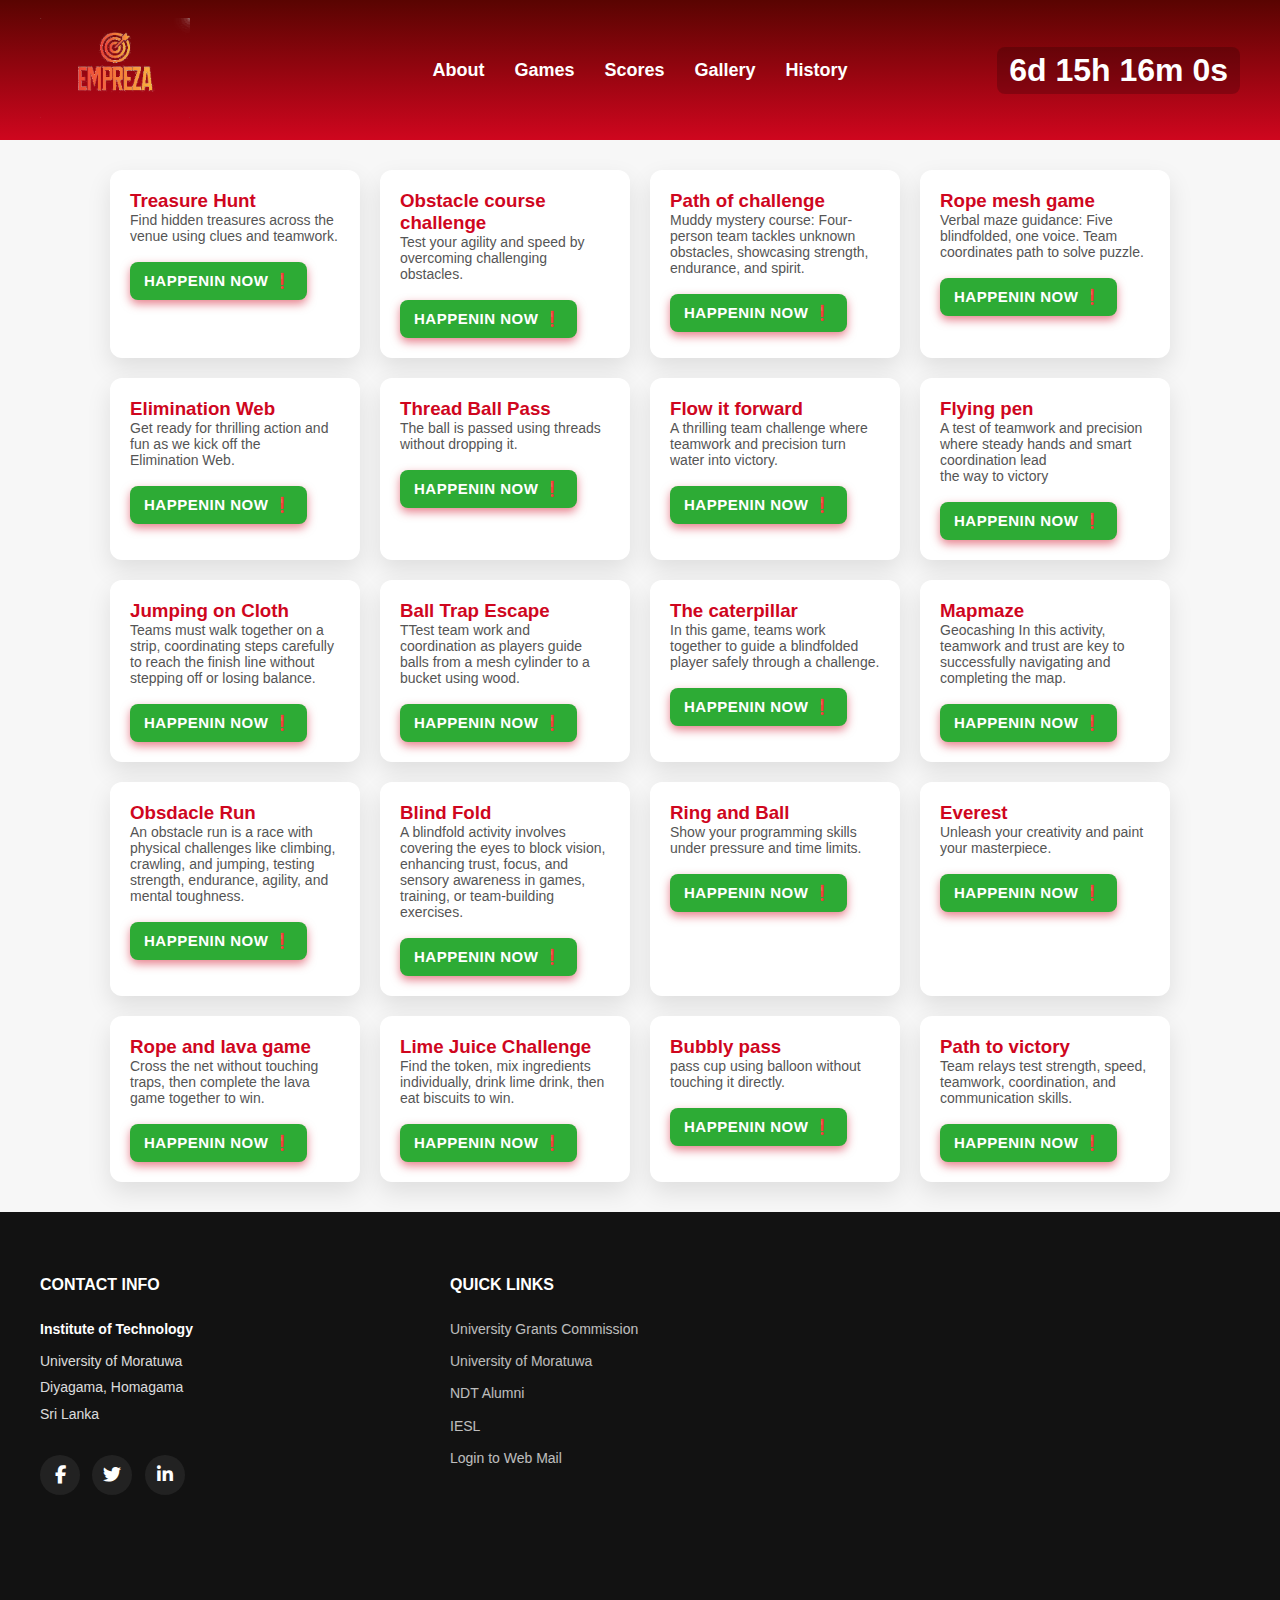
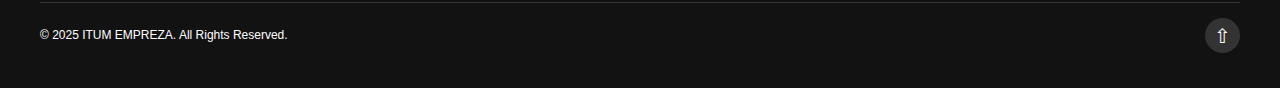
<file: Games.html>
<!DOCTYPE html>
<html lang="en">
  <head>
    <meta charset="UTF-8" />
    <meta name="viewport" content="width=device-width, initial-scale=1.0" />
    <title>Games - Empreza 2025</title>
    <link rel="stylesheet" href="style.css" />
    <link
      rel="stylesheet"
      href="https://cdnjs.cloudflare.com/ajax/libs/font-awesome/6.5.0/css/all.min.css"
    />
    <style>
      body {
        font-family: Arial, sans-serif;
        margin: 0;
        background: #f7f7f7;
        color: #333;
      }

      header {
        background: #cf061e;
        color: #fff;
        padding: 20px;
        text-align: center;
      }

      header h1 {
        margin: 0;
        font-size: 32px;
      }

      .games-container {
        display: flex;
        flex-wrap: wrap;
        justify-content: center;
        gap: 20px;
        padding: 30px;
        max-width: 1200px;
        margin: auto;
      }

      .game-card {
        background: #fff;
        border-radius: 12px;
        padding: 20px;
        width: 250px;
        box-shadow: 0 10px 25px rgba(0, 0, 0, 0.1);
        transition: transform 0.3s, box-shadow 0.3s;
      }

      .game-card:hover {
        transform: translateY(-5px);
        box-shadow: 0 15px 30px rgba(0, 0, 0, 0.2);
      }

      .game-card h3 {
        margin-top: 0;
        color: #cf061e;
      }

      .game-card p {
        font-size: 14px;
        color: #555;
      }
      .happening-btn {
        display: inline-block;
        padding: 10px 14px;
        font-size: 15px;
        font-weight: bold;
        color: #ffffff;
        background: #2dab35;
        border: none;
        border-radius: 8px;
        cursor: pointer;
        text-transform: uppercase;
        letter-spacing: 0.5px;
        box-shadow: 0 4px 10px rgba(207, 6, 30, 0.5);
        animation: pulse 1.3s infinite;
      }

      .happening-btn:hover {
        background: #a70418;
      }

      @keyframes pulse {
        0% {
          transform: scale(1);
          box-shadow: 0 0 8px rgba(207, 6, 30, 0.7);
        }
        50% {
          transform: scale(1.06);
          box-shadow: 0 0 18px rgba(207, 6, 30, 0.9);
        }
        100% {
          transform: scale(1);
          box-shadow: 0 0 8px rgba(207, 6, 30, 0.6);
        }
      }
    </style>
  </head>
  <body>
    <header class="header">
      <nav class="navbar">
        <div class="logo">
          <a href="./index.html"> <img src="logo.png" alt="Event Logo" /></a>
        </div>

        <ul class="nav-links">
          <li><a href="./index.html">About</a></li>
          <li><a href="./Games.html">Games</a></li>
          <li><a href="./scores.html">Scores</a></li>
          <li><a href="./index.html">Gallery</a></li>
          <li><a href="history.html">History</a></li>
        </ul>

        <div class="countdown" id="countdown">Loading...</div>
      </nav>
    </header>

    <div class="games-container">
      <div class="game-card">
        <h3>Treasure Hunt</h3>
        <p>Find hidden treasures across the venue using clues and teamwork.</p>
        <br />
        <button class="happening-btn">Happenin Now ❗</button>
      </div>
      <div class="game-card">
        <h3>Obstacle course challenge</h3>
        <p>Test your agility and speed by overcoming challenging obstacles.</p>
        <br />
        <button class="happening-btn">Happenin Now ❗</button>
      </div>
      <div class="game-card">
        <h3>Path of challenge</h3>
        <p>
          Muddy mystery course: Four-person team tackles unknown obstacles,
          showcasing strength, endurance, and spirit.
        </p>
        <br />
        <button class="happening-btn">Happenin Now ❗</button>
      </div>
      <div class="game-card">
        <h3>Rope mesh game</h3>
        <p>
          Verbal maze guidance: Five blindfolded, one voice. Team coordinates
          path to solve puzzle.
        </p>
        <br />
        <button class="happening-btn">Happenin Now ❗</button>
      </div>
      <div class="game-card">
        <h3>Elimination Web</h3>
        <p>
          Get ready for thrilling action and fun as we kick off the
          Elimination Web.
        </p>
        <br />
        <button class="happening-btn">Happenin Now ❗</button>
      </div>
      <div class="game-card">
        <h3>Thread Ball Pass</h3>
        <p>The ball is passed using threads without dropping it.</p>
        <br />
        <button class="happening-btn">Happenin Now ❗</button>
      </div>
      <div class="game-card">
        <h3>Flow it forward</h3>
        <p>
          A thrilling team challenge where teamwork and precision turn water
          into victory.
        </p>
        <br />
        <button class="happening-btn">Happenin Now ❗</button>
      </div>
      <div class="game-card">
        <h3>Flying pen</h3>
        <p>
          A test of teamwork and precision where steady hands and smart
          coordination lead the way to victory
        </p>
        <br />
        <button class="happening-btn">Happenin Now ❗</button>
      </div>
      <div class="game-card">
        <h3>Jumping on Cloth</h3>
        <p>
          Teams must walk together on a strip, coordinating steps carefully to
          reach the finish line without stepping off or losing balance.
        </p>
        <br />
        <button class="happening-btn">Happenin Now ❗</button>
      </div>
      <div class="game-card">
        <h3>Ball Trap Escape</h3>
        <p>
          TTest team work and coordination as players guide balls from a mesh
          cylinder to a bucket using wood.
        </p>
        <br />
        <button class="happening-btn">Happenin Now ❗</button>
      </div>
      <div class="game-card">
        <h3>The caterpillar</h3>
        <p>
          In this game, teams work together to guide a blindfolded player safely
          through a challenge.
        </p>
        <br />
        <button class="happening-btn">Happenin Now ❗</button>
      </div>
      <div class="game-card">
        <h3>Mapmaze</h3>
        <p>
          Geocashing In this activity, teamwork and trust are key to
          successfully navigating and completing the map.
        </p>
        <br />
        <button class="happening-btn">Happenin Now ❗</button>
      </div>
      <div class="game-card">
        <h3>Obsdacle Run</h3>
        <p>
          An obstacle run is a race with physical challenges like climbing,
          crawling, and jumping, testing strength, endurance, agility, and
          mental toughness.
        </p>
        <br />
        <button class="happening-btn">Happenin Now ❗</button>
      </div>
      <div class="game-card">
        <h3>Blind Fold</h3>
        <p>
          A blindfold activity involves covering the eyes to block vision,
          enhancing trust, focus, and sensory awareness in games, training, or
          team-building exercises.
        </p>
        <br />
        <button class="happening-btn">Happenin Now ❗</button>
      </div>
      <div class="game-card">
        <h3>Ring and Ball</h3>
        <p>Show your programming skills under pressure and time limits.</p>
        <br />
        <button class="happening-btn">Happenin Now ❗</button>
      </div>
      <div class="game-card">
        <h3>Everest</h3>
        <p>Unleash your creativity and paint your masterpiece.</p>
        <br />
        <button class="happening-btn">Happenin Now ❗</button>
      </div>
      <div class="game-card">
        <h3>Rope and lava game</h3>
        <p>
          Cross the net without touching traps, then complete the lava game
          together to win.
        </p>
        <br />
        <button class="happening-btn">Happenin Now ❗</button>
      </div>
      <div class="game-card">
        <h3>Lime Juice Challenge</h3>
        <p>
          Find the token, mix ingredients individually, drink lime drink, then
          eat biscuits to win.
        </p>
        <br />
        <button class="happening-btn">Happenin Now ❗</button>
      </div>
      <div class="game-card">
        <h3>Bubbly pass</h3>
        <p>pass cup using balloon without touching it directly.</p>
        <br />
        <button class="happening-btn">Happenin Now ❗</button>
      </div>
      <div class="game-card">
        <h3>Path to victory</h3>
        <p>
          Team relays test strength, speed, teamwork, coordination, and
          communication skills.
        </p>
        <br />
        <button class="happening-btn">Happenin Now ❗</button>
      </div>
    </div>

    <!-- FOOTER -->
    <footer class="main-footer">
      <div class="footer-container">
        <!-- Left Column: Contact Info -->
        <div class="footer-col contact-info">
          <h3>Contact Info</h3>
          <h4>Institute of Technology</h4>
          <p>University of Moratuwa</p>
          <p>Diyagama, Homagama</p>
          <p>Sri Lanka</p>

          <br />
          <div class="social-icons">
            <a href="#" title="Facebook"><i class="fab fa-facebook-f"></i></a>
            <a href="#" title="Twitter"><i class="fab fa-twitter"></i></a>
            <a href="#" title="LinkedIn"><i class="fab fa-linkedin-in"></i></a>
          </div>
        </div>

        <!-- Middle Column: Quick Links -->
        <div class="footer-col quick-links">
          <h3>Quick Links</h3>
          <ul>
            <li><a href="#">University Grants Commission</a></li>
            <li><a href="#">University of Moratuwa</a></li>
            <li><a href="#">NDT Alumni</a></li>
            <li><a href="#">IESL</a></li>
            <li><a href="#">Login to Web Mail</a></li>
          </ul>
        </div>

        <!-- Right Column: Map -->
        <div class="footer-col map-container">
          <div id="wrapper-9cd199b9cc5410cd3b1ad21cab2e54d3">
            <div id="map-9cd199b9cc5410cd3b1ad21cab2e54d3"></div>
            <script>
              (function () {
                var setting = {
                  query:
                    "Institute of Technology, University of Moratuwa, Diyagama Lane, Homagama, Sri Lanka",
                  width: 800,
                  height: 600,
                  satellite: false,
                  zoom: 12,
                  placeId: "ChIJ5_POShpO4joR_HRiIISc77I",
                  cid: "0xb2ef9c84206274fc",
                  coords: [6.8080276, 79.99302639999999],
                  cityUrl: "/sri-lanka/colombo-19459",
                  cityAnchorText: "Map of Colombo, Colombo District, Sri Lanka",
                  lang: "us",
                  queryString:
                    "Institute of Technology, University of Moratuwa, Diyagama Lane, Homagama, Sri Lanka",
                  centerCoord: [6.8080276, 79.99302639999999],
                  id: "map-9cd199b9cc5410cd3b1ad21cab2e54d3",
                  embed_id: "1303323",
                };
                var d = document;
                var s = d.createElement("script");
                s.src =
                  "https://1map.com/js/script-for-user.js?embed_id=1303323";
                s.async = true;
                s.onload = function (e) {
                  window.OneMap.initMap(setting);
                };
                var to = d.getElementsByTagName("script")[0];
                to.parentNode.insertBefore(s, to);
              })();
            </script>
          </div>
        </div>
      </div>

      <!-- Footer Bottom -->
      <div class="footer-bottom">
        <p>&copy; 2025 ITUM EMPREZA. All Rights Reserved.</p>
        <div
          class="scroll-up"
          onclick="window.scrollTo({top: 0, behavior: 'smooth'});"
        >
          &#8679;
        </div>
      </div>
    </footer>
    <script src="gamescript.js"></script>
  </body>
</html>
</file>
<file: style.css>
@import url("https://fonts.googleapis.com/css2?family=Outfit:wght@100..900&family=Poppins:ital,wght@0,100;0,200;0,300;0,400;0,500;0,600;0,700;0,800;0,900;1,100;1,200;1,300;1,400;1,500;1,600;1,700;1,800;1,900&family=Prata&display=swap");

/* ===== RESET & BASE ===== */
* {
  margin: 0;
  padding: 0;
  box-sizing: border-box;
}

body {
  font-family: sans-serif;
  background: #ffffff;
  display: flex;
  flex-direction: column;
  animation: fadeInBody 1s ease-in;
}
a {
  text-decoration: none;
}

/*
===================================================
DESKTOP BASE STYLES
(Applied by default, maintains desktop design)
===================================================
*/

/* ===== HEADER & NAV (DESKTOP) ===== */
.header {
  background: #cf061e;
  background: linear-gradient(
    0deg,
    rgba(207, 6, 30, 1) 0%,
    rgba(89, 4, 1, 1) 100%
  );
  width: 100%;
}

.navbar {
  display: flex;
  align-items: center;
  justify-content: space-between;
  height: 100px;
  padding: 0 20px;
  position: relative;
}

.logo img {
  width: 150px;
}

/* Center navigation links - Visible on Desktop */
.nav-links {
  display: flex; /* <-- DISPLAY FLEX FOR DESKTOP */
  gap: 30px;
  list-style: none;
  position: absolute;
  left: 50%;
  transform: translateX(-50%);
  transition: all 0.3s ease;
}

.nav-links li a {
  color: #fff;
  font-weight: bold;
  font-size: 18px;
  padding: 10px 0;
  display: block;
}

.nav-links li a:hover {
  color: #ffc966;
}

.countdown {
  color: #fff;
  font-weight: bold;
  font-size: 32px;
  background: rgba(0, 0, 0, 0.2);
  padding: 5px 12px;
  border-radius: 8px;
}

/* New: Hamburger Icon (Hidden on Desktop) */
.menu-toggle {
  display: none; /* Hidden by default on Desktop */
  font-size: 30px;
  color: #fff;
  cursor: pointer;
  z-index: 1000;
}

/* ===== POPUP MODAL STYLING ===== */
.modal {
  display: none;
  position: fixed;
  z-index: 9999;
  left: 0;
  top: 0;
  width: 100%;
  height: 100%;
  overflow: auto;
  background-color: rgba(0, 0, 0, 0.7);
  animation: fadeIn 0.5s ease;
}

.modal-content {
  position: relative;
  margin: 10% auto;
  padding: 0;
  width: 80%;
  max-width: 600px;
  border-radius: 10px;
  overflow: hidden;
  animation: slideDown 0.5s ease;
}

.modal-content img {
  width: 100%;
  display: block;
}

.close {
  position: absolute;
  top: 10px;
  right: 15px;
  color: #fff;
  font-size: 30px;
  font-weight: bold;
  cursor: pointer;
  z-index: 10000;
}

.close:hover {
  color: #ffc107;
}

/* ===== SLIDESHOW ===== */
.slideshow-container {
  width: 90%;
  margin: 20px auto;
  position: relative;
}
.mySlides {
  display: none;
}
.mySlides img {
  width: 100%;
  height: 500px;
  object-fit: cover;
  border-radius: 10px;
}

.prev,
.next {
  cursor: pointer;
  position: absolute;
  top: 50%;
  padding: 16px;
  color: #fff;
  font-weight: bold;
  font-size: 18px;
  border-radius: 3px;
  user-select: none;
  transform: translateY(-50%);
  transition: 0.3s;
}
.prev {
  left: 0;
}
.next {
  right: 0;
}
.prev:hover,
.next:hover {
  background-color: rgba(0, 0, 0, 0.8);
}
.numbertext {
  color: #f2f2f2;
  font-size: 12px;
  position: absolute;
  top: 0;
  padding: 8px 12px;
}
.text1 {
  color: #f2f2f2;
  position: absolute;
  bottom: 0;
  width: 35%;
  height: 100%;
  background: rgba(0, 0, 0, 0.8);
  text-align: left;
  padding: 8px 12px;
  animation: slideUp 1s ease;
}
.text1 h3 {
  font-size: 30px;
  font-family: Arial Black;
  margin: 30px 12px 10px;
}
.text1 p {
  font-size: 18px;
  padding: 2px 12px;
}
.dots-container {
  text-align: center;
  margin-top: 15px;
  display: flex;
  justify-content: center;
  gap: 10px;
}
.dot {
  cursor: pointer;
  height: 15px;
  width: 15px;
  background-color: #bbb;
  border-radius: 50%;
  display: inline-block;
  transition: background-color 0.3s ease;
}
.active,
.dot:hover {
  background-color: rgb(71, 13, 6);
}

/* ===== ABOUT SECTION ===== */
.sectionabout {
  background: linear-gradient(
    135deg,
    rgba(207, 6, 30, 1) 0%,
    rgba(89, 4, 1, 1) 100%
  );
  padding: 60px 20px;
  margin: 30px auto;
  max-width: 900px;
  border-radius: 15px;
  box-shadow: 0 10px 25px rgba(0, 0, 0, 0.25);
  font-family: "Segoe UI", Tahoma, Geneva, Verdana, sans-serif;
  transition: transform 0.3s ease, box-shadow 0.3s ease;
  color: #fff;
}

.about-text-head {
  font-family: "poppins", sans-serif;
  font-optical-sizing: auto;
  font-weight: 500;
  font-style: normal;
}

.sectionabout:hover {
  transform: translateY(-5px);
  box-shadow: 0 15px 35px rgba(0, 0, 0, 0.3);
}

.about-container h1 {
  font-size: 36px;
  color: #ffd966;
  text-align: center;
  margin-bottom: 25px;
  border-bottom: 3px solid #ffd966;
  display: inline-block;
  padding-bottom: 8px;
  font-weight: 700;
}

.about-container p {
  font-size: 18px;
  line-height: 1.8;
  text-align: justify;
  margin-bottom: 20px;
  color: #fff;
}

.about-text {
  font-weight: 500;
  color: #fff;
}

/* ===== HOT EVENTS & NEWS ===== */
.newss {
  display: flex;
  flex-wrap: wrap;
  justify-content: space-between;
  background-color: #f3e4d8;
  margin: 15px;
  padding: 30px;
  border-radius: 10px;
  gap: 25px;
}
.hotbox,
.newssc {
  flex: 1;
  min-width: 300px;
  padding: 20px;
  border-radius: 12px;
  box-shadow: 0 6px 18px rgba(0, 0, 0, 0.2);
  transition: all 0.3s ease;
  max-height: 300px;
  overflow-y: auto;
}
.hotbox {
  background: #fff3da;
  border-left: 8px solid rgb(195, 130, 8);
  scrollbar-width: thin;
  scrollbar-color: #c38208 #fff3da;
}
.newssc {
  background: #e2ecff;
  border-left: 8px solid #3459e6;
  scrollbar-width: thin;
  scrollbar-color: #3459e6 #e2ecff;
}
.hotbox::-webkit-scrollbar,
.newssc::-webkit-scrollbar {
  width: 8px;
}
.hotbox::-webkit-scrollbar-track,
.newssc::-webkit-scrollbar-track {
  border-radius: 10px;
}
.hotbox::-webkit-scrollbar-thumb {
  background-color: #c38208;
  border-radius: 10px;
}
.newssc::-webkit-scrollbar-thumb {
  background-color: #3459e6;
  border-radius: 10px;
}
.hotbox:hover,
.newssc:hover {
  transform: translateY(-3px);
  box-shadow: 0 10px 25px rgba(0, 0, 0, 0.3);
}
.hotbox h3,
.newssc h3 {
  font-size: 28px;
  font-weight: bold;
  color: #8c3c04;
  text-transform: uppercase;
  margin-bottom: 20px;
  text-shadow: 1px 1px 2px rgba(0, 0, 0, 0.3);
}
.events {
  display: flex;
  align-items: flex-start;
  margin-bottom: 15px;
}
.ev1 {
  width: 90px;
  height: 90px;
  object-fit: cover;
  border-radius: 8px;
  margin-right: 15px;
}
.event-container {
  display: flex;
  align-items: center;
  gap: 30px;
  padding: 30px;
  flex-wrap: wrap;
}
.event-image {
  width: 350px;
  height: auto;
  border-radius: 10px;
  box-shadow: 0 4px 12px rgba(0, 0, 0, 0.3);
}
.event-text {
  max-width: 500px;
  text-align: left;
}
.event-text h4 {
  color: #333;
  font-size: 28px;
  margin-bottom: 10px;
}
.event-text p {
  color: gray;
  font-style: italic;
  line-height: 1.6;
}

/* ===== GALLERY ===== */
.gallery {
  background: rgb(52, 52, 14);
  padding: 3em 2em;
  margin: 20px 0;
}
.gallery-text {
  font-size: 34px;
  color: rgb(132, 60, 4);
  text-align: right;
  margin-bottom: 30px;
  padding: 10px 20px;
  border-bottom: 3px solid rgba(195, 130, 8, 0.6);
  display: inline-block;
}
.gallery-container {
  display: flex;
  flex-wrap: wrap;
  gap: 12px;
  justify-content: center;
}
.responsive {
  flex: 1 1 calc(25% - 12px);
  min-width: 200px;
  overflow: hidden;
  border-radius: 8px;
  position: relative;
}
.responsive img {
  width: 100%;
  height: auto;
  border-radius: 8px;
  cursor: pointer;
  opacity: 0;
  animation: fadeIn 1.2s ease forwards;
  transition: transform 0.3s ease, box-shadow 0.3s ease;
}
.responsive img:hover {
  transform: scale(1.1);
  box-shadow: 0 10px 20px rgba(0, 0, 0, 0.4);
  z-index: 2;
}

/* Stagger animation */
.responsive:nth-child(1) img {
  animation-delay: 0.1s;
}
/* ... rest of stagger animations ... */

/* ===== FOOTER (DESKTOP) ===== */
.main-footer {
  background: #121212;
  color: #fff;
  padding: 60px 20px 20px;
  font-family: "Arial", sans-serif;
  line-height: 1.6;
}

.footer-container {
  display: flex;
  flex-wrap: wrap;
  gap: 30px;
  justify-content: space-between;
  max-width: 1200px;
  margin: auto;
}

/* Columns */
.footer-col {
  flex: 1;
  min-width: 220px;
}
.footer-col h3 {
  font-size: 16px;
  text-transform: uppercase;
  margin-bottom: 20px;
  font-weight: 700;
}
.footer-col h4 {
  font-size: 14px;
  font-weight: 600;
  margin-bottom: 10px;
}
.contact-info p,
.quick-links li {
  font-size: 14px;
  opacity: 0.85;
  margin: 4px 0;
}

/* Quick Links */
.quick-links ul {
  list-style: none;
  padding: 0;
  margin: 0;
}
.quick-links li {
  margin-bottom: 10px;
}
.quick-links a {
  color: #fff;
  opacity: 0.85;
  text-decoration: none;
  transition: 0.3s;
}
.quick-links a:hover {
  color: #121212;
  background: #ffc107;
  padding: 3px 6px;
  border-radius: 4px;
}

/* Social Icons */
.social-icons a {
  display: inline-flex;
  align-items: center;
  justify-content: center;
  width: 40px;
  height: 40px;
  border-radius: 50%;
  background: #222;
  color: #fff;
  font-size: 18px;
  transition: all 0.3s ease;
  margin-right: 8px;
}
.social-icons a:hover {
  background: #ffc107;
  color: #121212;
  transform: scale(1.2);
  box-shadow: 0 0 12px #ffc107;
}

/* Map */
.map-container #map-9cd199b9cc5410cd3b1ad21cab2e54d3 {
  width: 100%;
  height: 300px;
  border-radius: 10px;
  overflow: hidden;
}

/* Footer Bottom */
.footer-bottom {
  border-top: 1px solid #333;
  padding: 15px 0;
  display: flex;
  justify-content: space-between;
  align-items: center;
  font-size: 12px;
  max-width: 1200px;
  margin: 30px auto 0;
}

/* Scroll Up Button */
.scroll-up {
  cursor: pointer;
  font-size: 20px;
  background: #333;
  color: #fff;
  width: 35px;
  height: 35px;
  border-radius: 50%;
  display: flex;
  align-items: center;
  justify-content: center;
  transition: all 0.3s ease;
}
.scroll-up:hover {
  background: #ffc107;
  color: #121212;
  transform: scale(1.2);
  box-shadow: 0 0 10px #ffc107;
}

/* ===== ANIMATIONS ===== */
@keyframes fadeIn {
  0% {
    opacity: 0;
  }
  100% {
    opacity: 1;
  }
}
@keyframes fadeInBody {
  0% {
    opacity: 0;
  }
  100% {
    opacity: 1;
  }
}
@keyframes slideUp {
  0% {
    transform: translateY(100%);
  }
  100% {
    transform: translateY(0);
  }
}

/*
===================================================
RESPONSIVENESS (MOBILE & TABLET BREAKPOINTS)
===================================================
*/

/* 1. Tablet and Smaller Desktop (Max Width 992px) */
@media (max-width: 992px) {
  /* Navigation Links - Switch to mobile layout and hide by default */
  .nav-links {
    display: none; /* HIDE links on Tablet/Mobile by default */
    gap: 15px;
  }
  .nav-links li a {
    font-size: 16px;
  }
  .countdown {
    font-size: 24px;
    padding: 5px 8px;
  }
  
  /* Menu Toggle - SHOW the hamburger icon on Tablet/Mobile */
  .menu-toggle {
    display: block; 
  }

  /* Slideshow */
  .mySlides img {
    height: 400px;
  }
  .text1 {
    width: 50%;
  }
  .text1 h3 {
    font-size: 24px;
  }
  .text1 p {
    font-size: 16px;
  }

  /* About Section */
  .sectionabout {
    margin: 20px 10px;
    padding: 40px 15px;
  }

  /* Gallery */
  .responsive {
    flex: 1 1 calc(33.333% - 12px);
  }

  /* Footer */
  .footer-col {
    min-width: 200px;
  }
}

/* 2. Mobile (Max Width 768px) */
@media (max-width: 768px) {
  /* Menu Toggle - Ensure positioning and visibility is maintained */
  .menu-toggle {
    display: block; /* Ensures visibility, overriding default desktop 'none' */
    position: absolute;
    right: 20px;
    top: 50%;
    transform: translateY(-50%);
  }

  .countdown {
    display: none;
  }

  .nav-links {
    position: absolute;
    top: 100px;
    left: 0;
    transform: translateX(0);
    flex-direction: column;
    width: 100%;
    background: rgba(89, 4, 1, 0.95);
    height: auto;
    padding: 10px 0;
    box-shadow: 0 4px 8px rgba(0, 0, 0, 0.3);
    z-index: 998;
    /* Links remain display: none until the active class is added by JS */
  }

  .nav-links.active {
    display: flex;
  }
  /* --- SLIDESHOW --- */
  .mySlides img {
    height: 300px;
  }
  .text1 {
    width: 100%;
    height: auto;
    bottom: 0;
    padding: 10px;
    background: rgba(0, 0, 0, 0.6);
  }
  .text1 h3 {
    margin: 5px 0;
    font-size: 20px;
  }
  .text1 p {
    font-size: 14px;
    padding: 0;
  }
  .prev,
  .next {
    padding: 10px;
    font-size: 16px;
  }

  /* --- CONTENT SECTIONS --- */
  .newss {
    flex-direction: column;
    gap: 15px;
    margin: 10px;
    padding: 20px;
  }
  .hotbox,
  .newssc {
    max-height: none;
    overflow-y: visible;
    min-width: unset;
  }
  .event-container {
    flex-direction: column;
    padding: 10px;
    gap: 15px;
  }
  .event-image {
    width: 100%;
    max-width: 300px;
  }

  /* Gallery */
  .responsive {
    flex: 1 1 calc(50% - 12px);
  }

  /* --- FOOTER FIXES (MOBILE) --- */
  .footer-container {
    flex-direction: column;
    gap: 30px;
    padding: 0 20px;
  }
  .map-container { /* HIDES THE MAP ON MOBILE */
    display: none;
  }
  .footer-col {
    min-width: 100%;
    text-align: center; /* Center column headers and contact info */
  }
  .social-icons {
    margin-top: 15px;
    display: block;
  }
  .quick-links ul {
    /* Critical Fix: Centers the block element (UL) itself for a cleaner look */
    display: inline-block;
    text-align: left; /* Keeps the list items left-aligned within the centered UL block */
  }
  .footer-bottom {
    flex-direction: column;
    gap: 10px;
  }
}

/* 3. Small Mobile (Max Width 500px) */
@media (max-width: 500px) {
  .logo img {
    width: 120px;
  }

  /* Slideshow */
  .mySlides img {
    height: 250px;
  }

  /* About Section */
  .about-container h1 {
    font-size: 28px;
  }
  .about-container p {
    font-size: 15px;
  }

  /* Gallery */
  .responsive {
    flex: 1 1 100%;
  }

  /* Footer Padding Adjustment */
  .main-footer {
    padding: 40px 10px 15px;
  }
}

/* ===================================================
RESPONSIVENESS (MOBILE & TABLET BREAKPOINTS)
=================================================== */

/* ... existing CSS exactly as you uploaded ... */

/* 3. Small Mobile (Max Width 500px) */
@media (max-width: 500px) {
  .logo img {
    width: 120px;
  }
  .mySlides img {
    height: 250px;
  }
  .about-container h1 {
    font-size: 28px;
  }
  .about-container p {
    font-size: 15px;
  }
  .responsive {
    flex: 1 1 100%;
  }
  .main-footer {
    padding: 40px 10px 15px;
  }
}

/* ===================================================
FIX: Hide hamburger on laptop/desktop screens
=================================================== */
@media (min-width: 993px) {
  .menu-toggle {
    display: none !important;
  }
}
</file>
